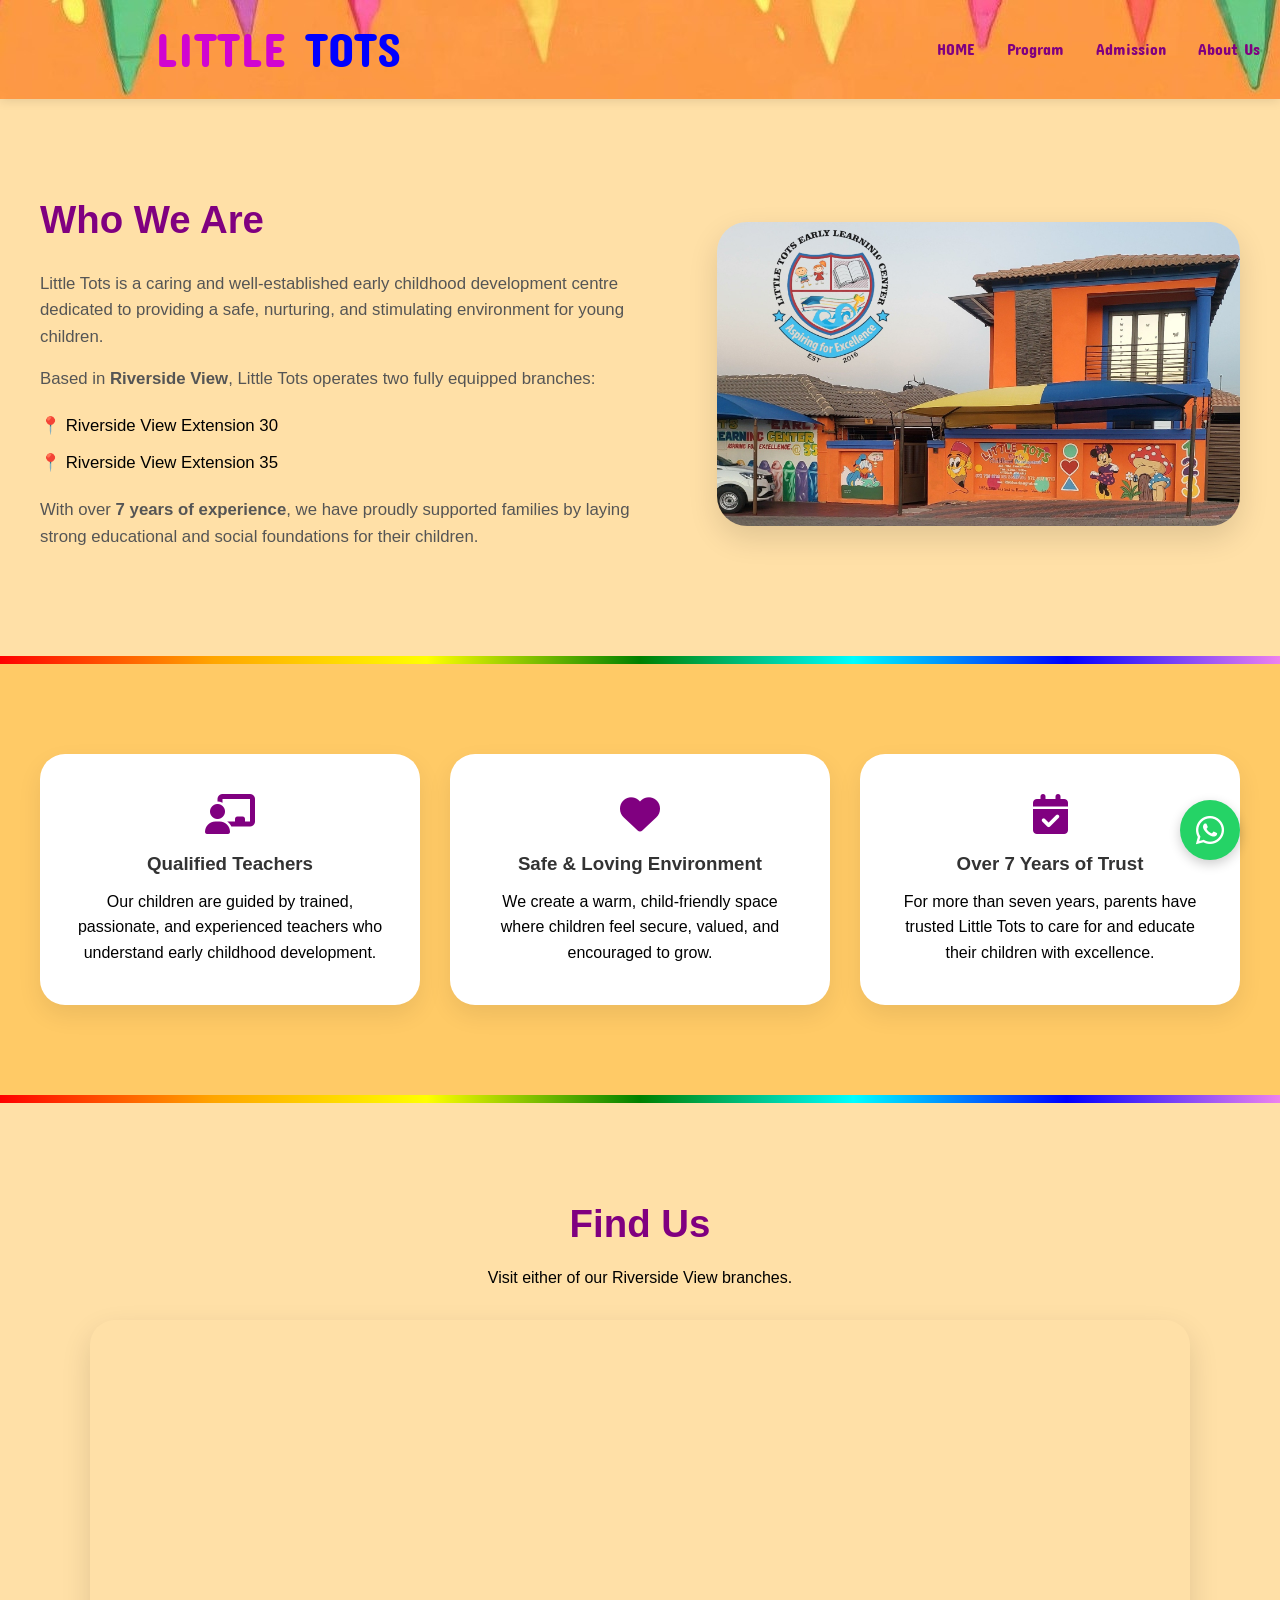
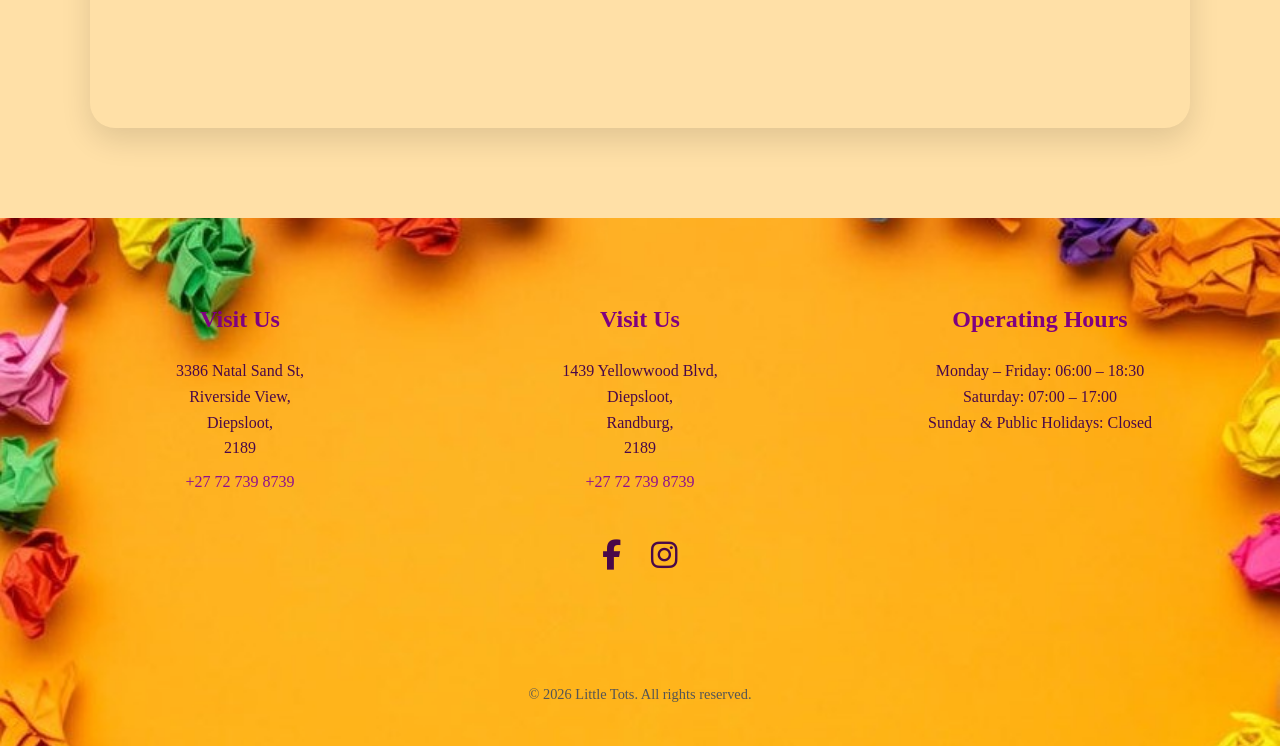
<file: about.html>
<!DOCTYPE html>
<html lang="en">
<head>
    <meta charset="UTF-8">
    <meta name="viewport" content="width=device-width, initial-scale=1.0">
    <link rel="stylesheet" href="./styling/about.css">
    <link rel="preconnect" href="https://fonts.googleapis.com">
    <link rel="preconnect" href="https://fonts.gstatic.com" crossorigin>
    <link href="https://fonts.googleapis.com/css2?family=Concert+One&family=Libre+Baskerville:ital,wght@0,400;0,700;1,400&display=swap" rel="stylesheet">
    <link rel="stylesheet" href="https://cdnjs.cloudflare.com/ajax/libs/font-awesome/6.5.0/css/all.min.css"/>
    <title>Little Tots | About Us</title>
</head>
<body>

    <header>
        <div class="container navbar">
      <div class="logo"><a href="./index.html"><span style="color: rgb(209, 4, 209); padding-left: 5px;">LITTLE</span> <span style="color: blue;">TOTS</span></a></div>
      <nav>
        <ul class="nav-links">
          <li><a href="index.html">HOME</a></li>
          <li><a href="progam.html">Program</a></li>
          <li><a href="admission.html">Admission</a></li>
          <li><a href="about.html">About Us</a></li>
        </ul>
        <div class="mobile-toggle">☰</div>
      </nav> 
    </div>
    </header>
    
<main>


  <!-- ABOUT CONTENT -->
  <section class="about-section">
    <div class="about-container">

      <div class="about-text">
        <h2>Who We Are</h2>
        <p>
          Little Tots is a caring and well-established early childhood
          development centre dedicated to providing a safe, nurturing,
          and stimulating environment for young children.
        </p>

        <p>
          Based in <strong>Riverside View</strong>, Little Tots operates
          two fully equipped branches:
        </p>

        <ul>
          <li>📍 Riverside View Extension 30</li>
          <li>📍 Riverside View Extension 35</li>
        </ul>

        <p>
          With over <strong>7 years of experience</strong>, we have proudly
          supported families by laying strong educational and social
          foundations for their children.
        </p>
      </div>

      <div class="about-image">
        <img src="./styling/hero8.jpg" alt="Children learning at Little Tots">
      </div>

    </div>
  </section>

<div class="rainbow-divider"></div>
  <!-- TEACHERS & EXPERIENCE -->
  <section class="about-features">
    <div class="features-container">

      <div class="feature-card">
        <i class="fas fa-chalkboard-teacher"></i>
        <h3>Qualified Teachers</h3>
        <p>
          Our children are guided by trained, passionate, and experienced
          teachers who understand early childhood development.
        </p>
      </div>

      <div class="feature-card">
        <i class="fas fa-heart"></i>
        <h3>Safe & Loving Environment</h3>
        <p>
          We create a warm, child-friendly space where children feel
          secure, valued, and encouraged to grow.
        </p>
      </div>

      <div class="feature-card">
        <i class="fas fa-calendar-check"></i>
        <h3>Over 7 Years of Trust</h3>
        <p>
          For more than seven years, parents have trusted Little Tots to
          care for and educate their children with excellence.
        </p>
      </div>

    </div>
  </section>

  <div class="rainbow-divider"></div>

  <!-- MAP SECTION -->
  <section class="map-section">
    <h2>Find Us</h2>
    <p>Visit either of our Riverside View branches.</p>

    <div class="map-container">
      <iframe 
        src="https://www.google.com/maps/embed?pb=!1m12!1m8!1m3!1d14348.90369674709!2d28.0023909!3d-25.9606299!3m2!1i1024!2i768!4f13.1!2m1!1slittle%20tots%20early%20learning%20center!5e0!3m2!1sen!2sza!4v1768389811846!5m2!1sen!2sza"
        loading="lazy"
        referrerpolicy="no-referrer-when-downgrade">
      </iframe>
    </div>
  </section>

</main>

    <footer>
        <hr>
        <div class="footer-container">
            
            <div class="branch">
                <h3>Visit Us</h3>
                <p>3386 Natal Sand St,<br>
                Riverside View,<br>
                Diepsloot,<br>
                2189</p>
                <a href="tel:+27727398739">+27 72 739 8739</a></p>
            </div>

            <div class="branch">
                <h3>Visit Us</h3>
                <p>1439 Yellowwood Blvd,<br>
                Diepsloot,<br>
                Randburg,<br>
                2189</p>
                <a href="tel:+27727398739">+27 72 739 8739</a></p>
            </div>

            <!-- Operating Hours -->
            <div class="branch">
                <h3>Operating Hours</h3>
                <p>Monday – Friday: 06:00 – 18:30<br>
                Saturday: 07:00 – 17:00<br>
                Sunday & Public Holidays: Closed</p>
            </div>
        </div>

        <!-- Social Icons (placed under Lonehill for desktop, but centered on mobile) -->
        <div class="social-icons">
        
            <a href="https://www.facebook.com/profile.php?id=100063785935435" >
                <i class="fab fa-facebook-f"></i>
            </a>
            <a href="https://www.instagram.com/explore/locations/102447315069369/" >
                <i class="fab fa-instagram"></i>
            </a>
        </div>
        <hr>
        <p class="copyright"> © 2026 Little Tots. All rights reserved.</p>
        
    </footer>

    <a href="https://wa.me/27727398739" 
   class="whatsapp-float" 
   target="_blank" 
   rel="noopener noreferrer">
    <i class="fab fa-whatsapp"></i>
    </a>

    <script src="./index.js"></script>
</body>
</html>
</file>
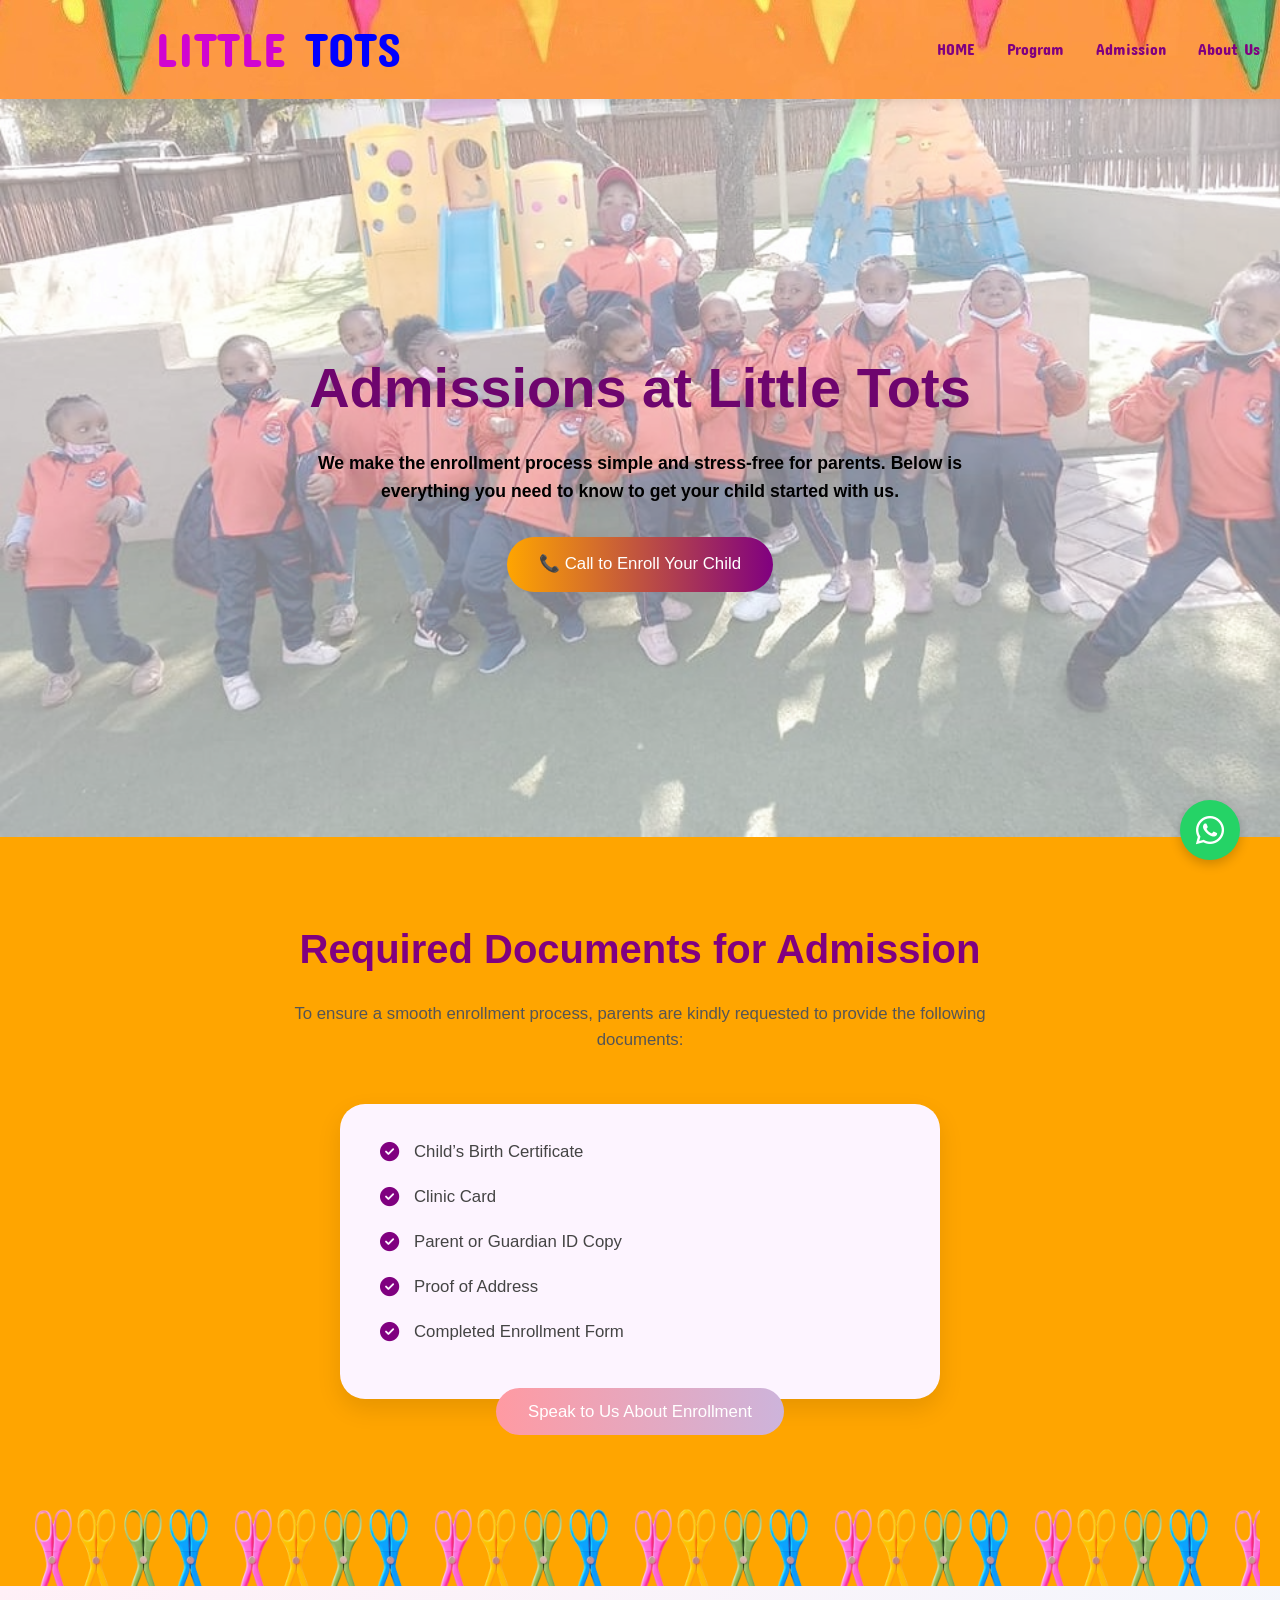
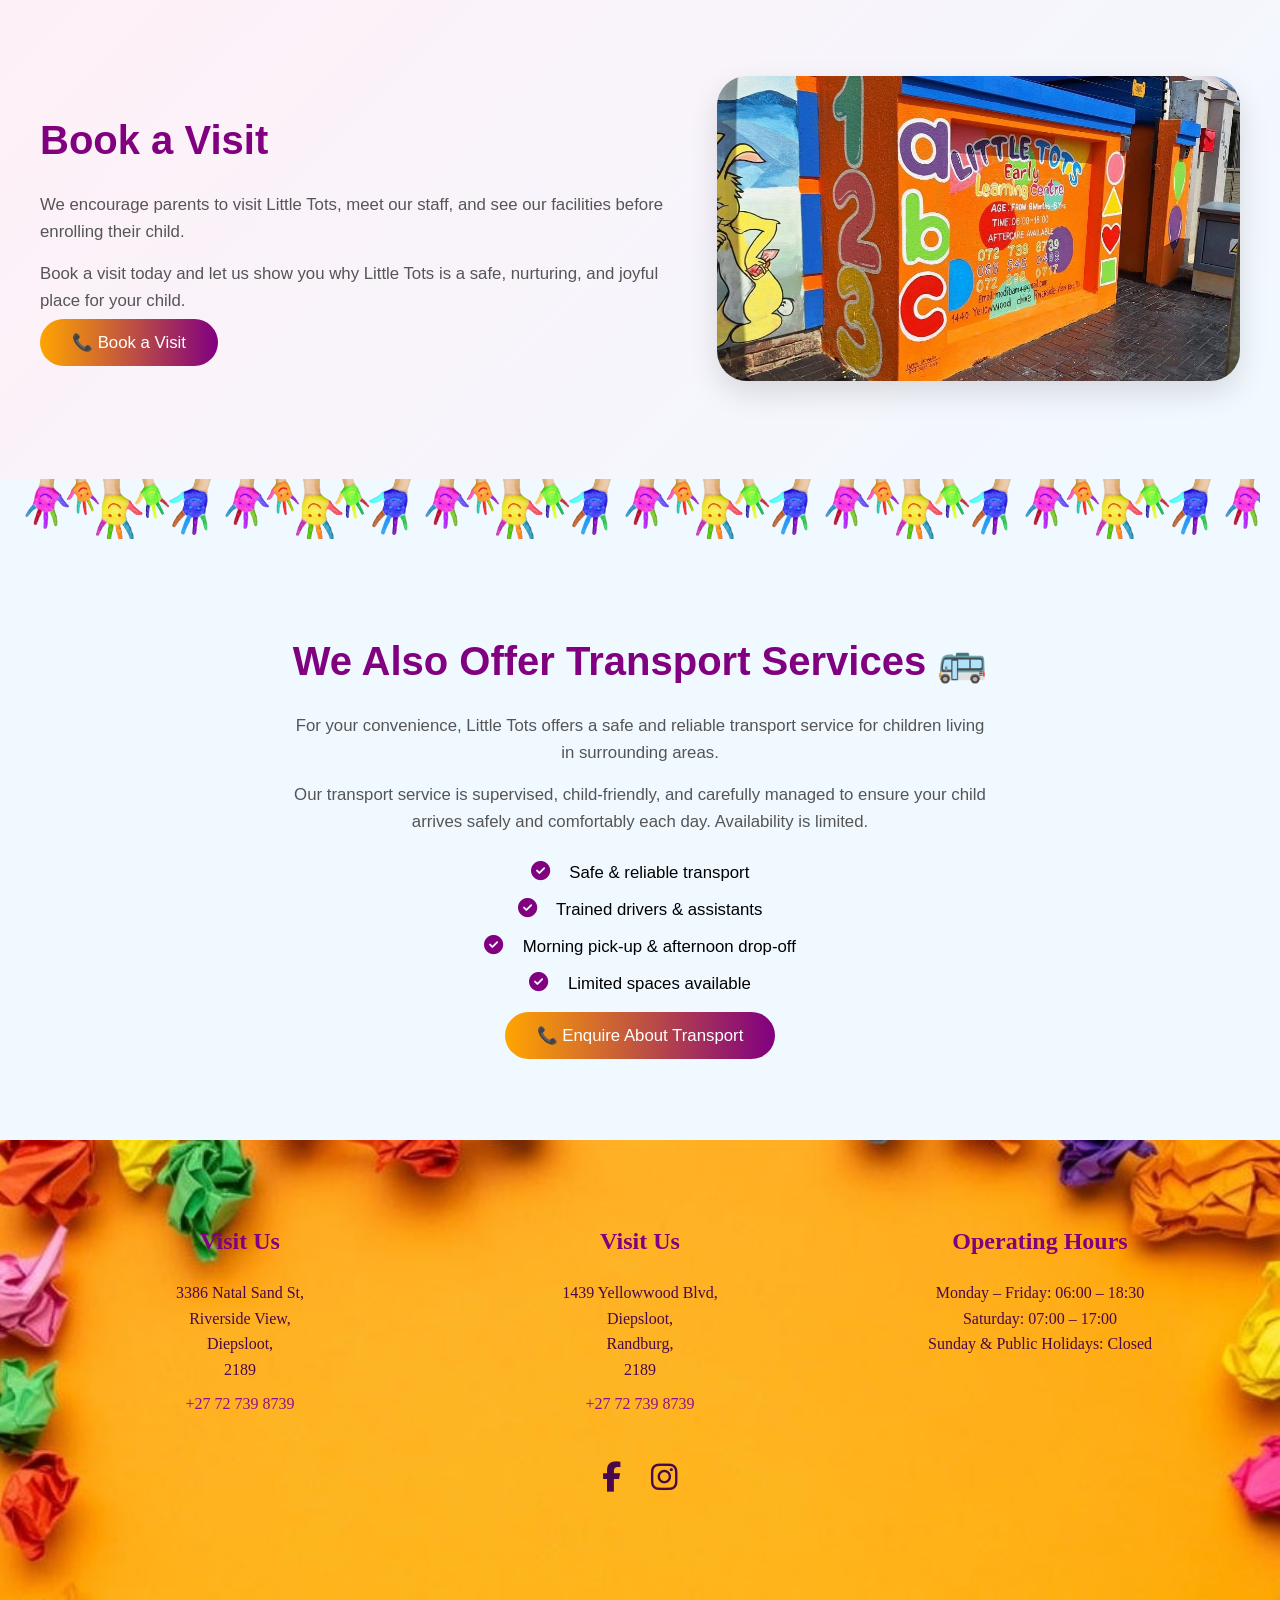
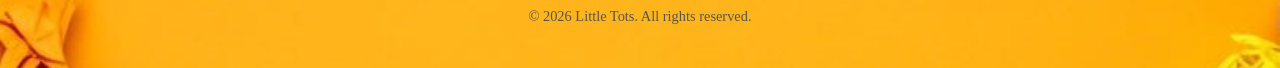
<file: admission.html>
<!DOCTYPE html>
<html lang="en">
<head>
    <meta charset="UTF-8">
    <meta name="viewport" content="width=device-width, initial-scale=1.0">
    <link rel="stylesheet" href="./styling/admission.css">
    <link rel="preconnect" href="https://fonts.googleapis.com">
    <link rel="preconnect" href="https://fonts.gstatic.com" crossorigin>
    <link href="https://fonts.googleapis.com/css2?family=Concert+One&family=Libre+Baskerville:ital,wght@0,400;0,700;1,400&display=swap" rel="stylesheet">
    <link rel="stylesheet" href="https://cdnjs.cloudflare.com/ajax/libs/font-awesome/6.5.0/css/all.min.css"/>
    <title>Little Tots | Admission</title>
</head>
<body>

    <header>
        <div class="container navbar">
      <div class="logo"><a href="./index.html"><span style="color: rgb(209, 4, 209); padding-left: 5px;">LITTLE</span> <span style="color: blue;">TOTS</span></a></div>
      <nav>
        <ul class="nav-links">
          <li><a href="index.html">HOME</a></li>
          <li><a href="progam.html">Program</a></li>
          <li><a href="admission.html">Admission</a></li>
          <li><a href="about.html">About Us</a></li>
        </ul>
        <div class="mobile-toggle">☰</div>
      </nav> 
    </div>
    </header>
    
    <main>
        <!-- ADMISSION HERO -->
<section class="admission-hero">
  <!-- Full-image background layer -->
  <img 
    src="./styling/admission-hero.png" 
    alt="Little Tots admissions background" 
    class="hero-image"
  />

 
  <div class="floating-bubbles">
    <span></span><span></span><span></span><span></span>
    <span></span><span></span><span></span>
  </div>

  <div class="hero-content">
    <h1>Admissions at Little Tots</h1>
    <p>
      We make the enrollment process simple and stress-free for parents.
      Below is everything you need to know to get your child started with us.
    </p>
    <a href="tel:+27727398739" class="enroll-btn">
      📞 Call to Enroll Your Child
    </a>
  </div> 
</section>


<!-- REQUIRED DOCUMENTS -->
<section class="documents-section">

  <h2>Required Documents for Admission</h2>

  <p class="documents-intro">
    To ensure a smooth enrollment process, parents are kindly requested to
    provide the following documents:
  </p>

<div class="documents-card">
  <ul class="documents-list">
    <li><i class="fas fa-check-circle"></i> Child’s Birth Certificate</li>
    <li><i class="fas fa-check-circle"></i> Clinic Card</li>
    <li><i class="fas fa-check-circle"></i> Parent or Guardian ID Copy</li>
    <li><i class="fas fa-check-circle"></i> Proof of Address</li>
    <li><i class="fas fa-check-circle"></i> Completed Enrollment Form</li>
  </ul>
</div>

  <a href="tel:+27727398739" class="enroll-btn secondary">
    Speak to Us About Enrollment
  </a>
      <div class="scissors">
    </div>

</section>

<section class="visit-section">
  <div class="visit-container">

    <div class="visit-text">
      <h2>Book a Visit</h2>

      <p>
        We encourage parents to visit Little Tots, meet our staff, and see our
        facilities before enrolling their child.
      </p>

      <p>
        Book a visit today and let us show you why Little Tots is a safe,
        nurturing, and joyful place for your child.
      </p>

      <a href="tel:+27727398739" class="enroll-btn">
        📞 Book a Visit
      </a>
    </div>

    <div class="visit-image">
      <img src="./styling/visit-image.jpg" alt="Visit Little Tots Creche">
    </div>

  </div>
</section>




<!-- TRANSPORT SECTION -->
<section class="transport-section simple-section">
          <div class="hands-top">
          </div>
  <h2>We Also Offer Transport Services 🚌</h2>

  <p>
    For your convenience, Little Tots offers a safe and reliable transport
    service for children living in surrounding areas.
  </p>

  <p>
    Our transport service is supervised, child-friendly, and carefully managed
    to ensure your child arrives safely and comfortably each day.
    Availability is limited.
  </p>

  <ul>
    <li><i class="fas fa-check-circle"></i> Safe & reliable transport</li>
    <li><i class="fas fa-check-circle"></i> Trained drivers & assistants</li>
    <li><i class="fas fa-check-circle"></i> Morning pick-up & afternoon drop-off</li>
    <li><i class="fas fa-check-circle"></i> Limited spaces available</li>
  </ul>

  <a href="tel:+27727398739" class="enroll-btn">
    📞 Enquire About Transport
  </a>
</section>


    </main>
    <footer>
        <hr>
        <div class="footer-container">
            
            <div class="branch">
                <h3>Visit Us</h3>
                <p>3386 Natal Sand St,<br>
                Riverside View,<br>
                Diepsloot,<br>
                2189</p>
                <a href="tel:+27727398739">+27 72 739 8739</a></p>
            </div>

            <div class="branch">
                <h3>Visit Us</h3>
                <p>1439 Yellowwood Blvd,<br>
                Diepsloot,<br>
                Randburg,<br>
                2189</p>
                <a href="tel:+27727398739">+27 72 739 8739</a></p>
            </div>

            <!-- Operating Hours -->
            <div class="branch">
                <h3>Operating Hours</h3>
                <p>Monday – Friday: 06:00 – 18:30<br>
                Saturday: 07:00 – 17:00<br>
                Sunday & Public Holidays: Closed</p>
            </div>
        </div>

        <!-- Social Icons (placed under Lonehill for desktop, but centered on mobile) -->
        <div class="social-icons">
        
            <a href="https://www.facebook.com/profile.php?id=100063785935435" >
                <i class="fab fa-facebook-f"></i>
            </a>
            <a href="https://www.instagram.com/explore/locations/102447315069369/" >
                <i class="fab fa-instagram"></i>
            </a>
        </div>
        <hr>
        <p class="copyright"> © 2026 Little Tots. All rights reserved.</p>
        
    </footer>

    <a href="https://wa.me/27727398739" 
   class="whatsapp-float" 
   target="_blank" 
   rel="noopener noreferrer">
    <i class="fab fa-whatsapp"></i>
    </a>

    <script src="./index.js"></script>
</body>

</html>
</file>
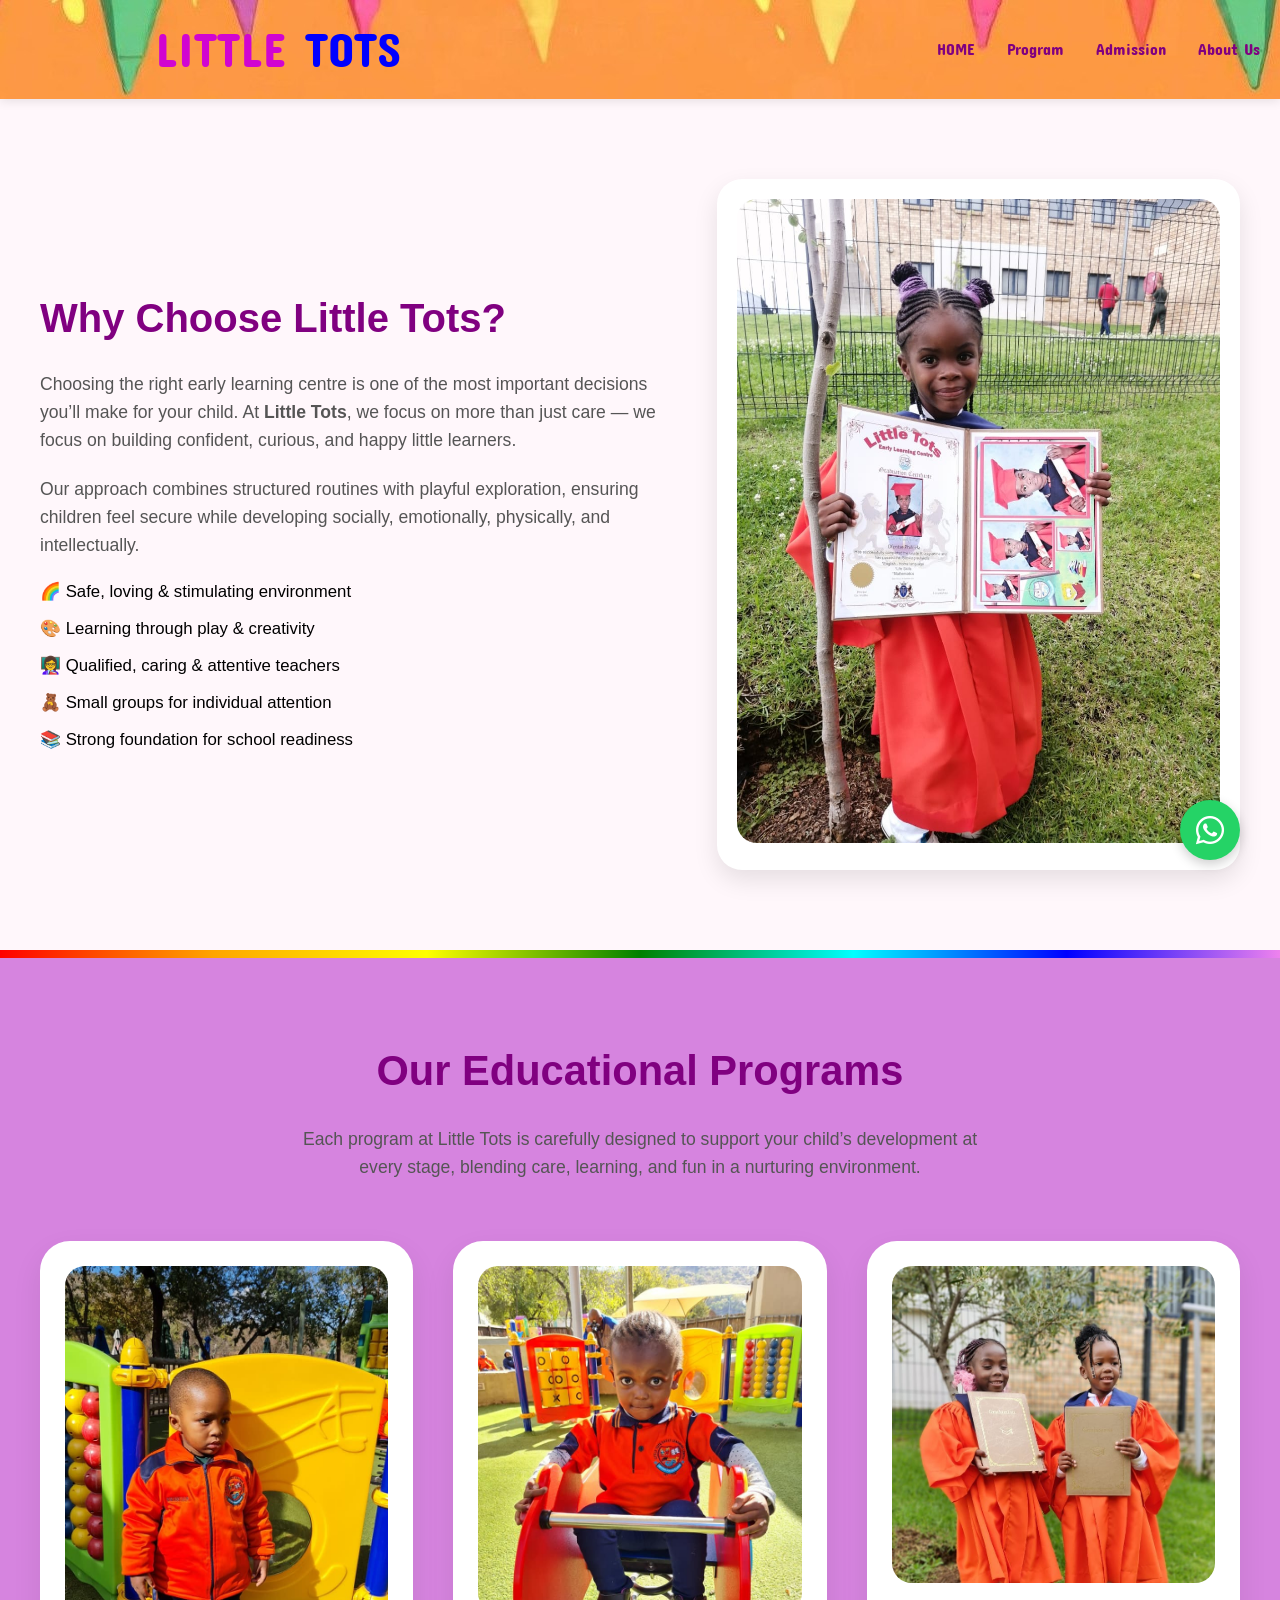
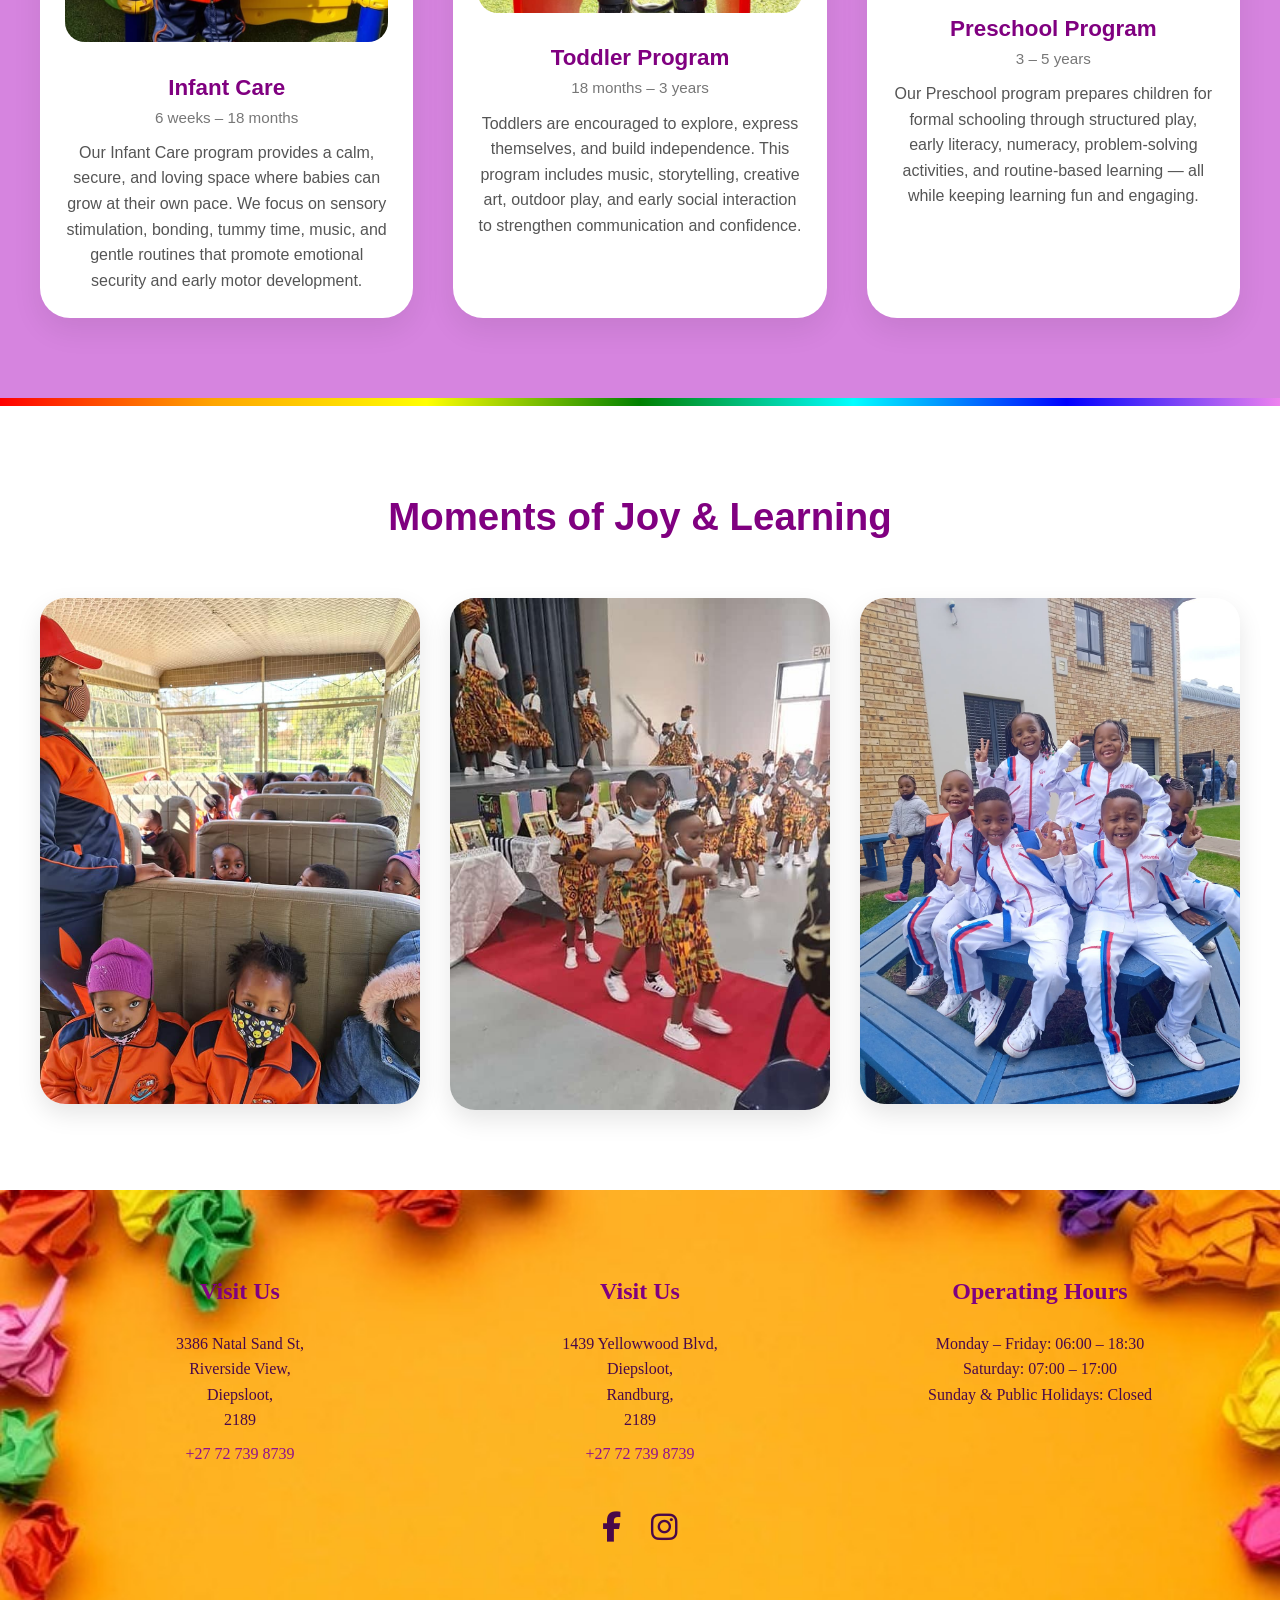
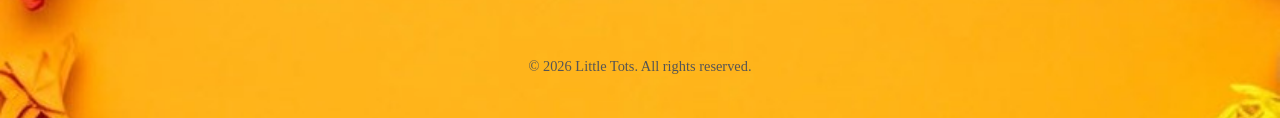
<file: progam.html>
<!DOCTYPE html>
<html lang="en">
<head>
    <meta charset="UTF-8">
    <meta name="viewport" content="width=device-width, initial-scale=1.0">
    <link rel="stylesheet" href="./styling/program.css">
    <link rel="preconnect" href="https://fonts.googleapis.com">
    <link rel="preconnect" href="https://fonts.gstatic.com" crossorigin>
    <link href="https://fonts.googleapis.com/css2?family=Concert+One&family=Libre+Baskerville:ital,wght@0,400;0,700;1,400&display=swap" rel="stylesheet">
    <link rel="stylesheet" href="https://cdnjs.cloudflare.com/ajax/libs/font-awesome/6.5.0/css/all.min.css"/>
    <title>Little Tots | Programs</title>
</head>
<body>

    <header>
        <div class="container navbar">
      <div class="logo"><a href="./index.html"><span style="color: rgb(209, 4, 209); padding-left: 5px;">LITTLE</span> <span style="color: blue;">TOTS</span></a></div>
      <nav>
        <ul class="nav-links">
          <li><a href="index.html">HOME</a></li>
          <li><a href="progam.html">Program</a></li>
          <li><a href="admission.html">Admission</a></li>
          <li><a href="about.html">About Us</a></li>
        </ul>
        <div class="mobile-toggle">☰</div>
      </nav> 
    </div>
    </header>
    
    <main>

<!-- FLOATING Stars (GLOBAL BACKGROUND EFFECT) -->
<div class="stars">
  <span>★</span><span>★</span><span>★</span><span>★</span><span>★</span>
  <span>★</span><span>★</span><span>★</span><span>★</span>
</div>


<!-- WHY US SECTION -->
<section class="why-us">
  <div class="why-us-container">

    <div class="why-us-text">
      <h2>Why Choose Little Tots?</h2>

      <p>
        Choosing the right early learning centre is one of the most important
        decisions you’ll make for your child. At <strong>Little Tots</strong>,
        we focus on more than just care — we focus on building confident,
        curious, and happy little learners.
      </p>

      <p>
        Our approach combines structured routines with playful exploration,
        ensuring children feel secure while developing socially, emotionally,
        physically, and intellectually.
      </p>

      <ul>
        <li>🌈 Safe, loving & stimulating environment</li>
        <li>🎨 Learning through play & creativity</li>
        <li>👩‍🏫 Qualified, caring & attentive teachers</li>
        <li>🧸 Small groups for individual attention</li>
        <li>📚 Strong foundation for school readiness</li>
      </ul>
    </div>

    <div class="why-us-card">
      <img src="./styling/program-image1.jpg" alt="Happy child at Little Tots">
    </div>

  </div>
</section>

<!-- RAINBOW DIVIDER -->
<div class="rainbow-divider"></div>

<!-- PROGRAMS SECTION -->
<section class="programs-page">
  <h2>Our Educational Programs</h2>

  <p class="programs-intro">
    Each program at Little Tots is carefully designed to support your child’s
    development at every stage, blending care, learning, and fun in a nurturing
    environment.
  </p>

  <div class="programs-grid">

    <!-- INFANT -->
    <div class="program-card">
      <img src="./styling/infant-kid.jpg" alt="Infant Care">
      <h3>Infant Care</h3>
      <span>6 weeks – 18 months</span>
      <p>
        Our Infant Care program provides a calm, secure, and loving space where
        babies can grow at their own pace. We focus on sensory stimulation,
        bonding, tummy time, music, and gentle routines that promote emotional
        security and early motor development.
      </p>
    </div>

    <!-- TODDLER -->
    <div class="program-card">
      <img src="./styling/toddler-kid2.jpg" alt="Toddler Program">
      <h3>Toddler Program</h3>
      <span>18 months – 3 years</span>
      <p>
        Toddlers are encouraged to explore, express themselves, and build
        independence. This program includes music, storytelling, creative art,
        outdoor play, and early social interaction to strengthen communication
        and confidence.
      </p>
    </div>

    <!-- PRESCHOOL -->
    <div class="program-card">
      <img src="./styling/pre-school-kid.jpg" alt="Preschool Program">
      <h3>Preschool Program</h3>
      <span>3 – 5 years</span>
      <p>
        Our Preschool program prepares children for formal schooling through
        structured play, early literacy, numeracy, problem-solving activities,
        and routine-based learning — all while keeping learning fun and engaging.
      </p>
    </div>

  </div>
</section>

<!-- RAINBOW DIVIDER -->
<div class="rainbow-divider"></div>

<!-- IMAGE GALLERY -->
<section class="kids-gallery">
  <h2>Moments of Joy & Learning</h2>

  <div class="gallery-grid">
    <img src="./styling/program-image2.jpg" alt="Kids playing">
    <img src="./styling/program-image3.jpg" alt="Kids learning">
    <img src="./styling/program-image4.jpg" alt="Kids smiling">
  </div>
</section>

</main>


    <footer>
        <hr>
        <div class="footer-container">
            
            <div class="branch">
                <h3>Visit Us</h3>
                <p>3386 Natal Sand St,<br>
                Riverside View,<br>
                Diepsloot,<br>
                2189</p>
                <a href="tel:+27727398739">+27 72 739 8739</a></p>
            </div>

            <div class="branch">
                <h3>Visit Us</h3>
                <p>1439 Yellowwood Blvd,<br>
                Diepsloot,<br>
                Randburg,<br>
                2189</p>
                <a href="tel:+27727398739">+27 72 739 8739</a></p>
            </div>

            <!-- Operating Hours -->
            <div class="branch">
                <h3>Operating Hours</h3>
                <p>Monday – Friday: 06:00 – 18:30<br>
                Saturday: 07:00 – 17:00<br>
                Sunday & Public Holidays: Closed</p>
            </div>
        </div>

        <!-- Social Icons (placed under Lonehill for desktop, but centered on mobile) -->
        <div class="social-icons">
        
            <a href="https://www.facebook.com/profile.php?id=100063785935435" >
                <i class="fab fa-facebook-f"></i>
            </a>
            <a href="https://www.instagram.com/explore/locations/102447315069369/" >
                <i class="fab fa-instagram"></i>
            </a>
        </div>
        <hr>
        <p class="copyright"> © 2026 Little Tots. All rights reserved.</p>
        
    </footer>

    <a href="https://wa.me/27727398739" 
   class="whatsapp-float" 
   target="_blank" 
   rel="noopener noreferrer">
    <i class="fab fa-whatsapp"></i>
    </a>

    <script src="./index.js"></script>
</body>
</html>
</file>
<file: styling/about.css>
:root {
      --primary: orange;
      --secondary: blue;
      --light: #f8f9fa;
    }


    * {
      margin: 0;
      padding: 0;
      box-sizing: border-box;
    }

    body {
      font-family: 'Poppins', sans-serif;
      line-height: 1.6;
      color: var(--dark);
      background: #fff;
    }


header {
  /* background: var(--primary); */
  background-image: url('./image2.jpg');
  color: white;
  box-shadow: 0 2px 10px rgba(0,0,0,0.1);
  position: sticky;
  top: 0;
  z-index: 1000;
}

    .navbar {
      display: flex;
      justify-content: space-between;
      align-items: center;
      padding: 0.7rem 20px 0.7rem 0px;

    }

    .nav-links {
      display: flex;
      gap: 2rem;
      list-style: none;
      
    }

    .nav-links a{
        color: purple;
        font-family: "Concert One", sans-serif;
        font-weight: 400;
        font-style: normal; 
    }

     a {
      font-weight: 500;
      transition: color 0.3s;
      text-decoration: none;
      
    }

    .nav-links a:hover { color: var(--secondary); }

    .logo{
      padding-left: 150px;
        font-family: "Concert One", sans-serif;
        font-weight: 400;
        font-style: normal; 
      font-size: 3rem;
    }

    .mobile-toggle {
      display: none;
      font-size: 1.5rem;
      cursor: pointer;
      color: var(--secondary);
      border: 1px var(--secondary) dashed;
      border-radius: 5px;
      padding: 0px 7px;
    }



/* ABOUT SECTION */
.about-section {
  padding: 90px 20px;
  background-color: rgb(255, 224, 167);
}

.about-container {
  max-width: 1200px;
  margin: auto;
  display: grid;
  grid-template-columns: 1.2fr 1fr;
  gap: 50px;
  align-items: center;
}

.about-text h2 {
  font-size: 2.4rem;
  color: purple;
  margin-bottom: 20px;
}

.about-text p {
  font-size: 1.05rem;
  color: #555;
  margin-bottom: 15px;
}

.about-text ul {
  list-style: none;
  padding: 0;
  margin: 20px 0;
}

.about-text li {
  margin-bottom: 10px;
  font-size: 1.05rem;
}

.about-image img {
  width: 100%;
  border-radius: 30px;
  box-shadow: 0 12px 30px rgba(0,0,0,0.12);
}

/* FEATURES */
.about-features {
  padding: 90px 20px;
  background: rgb(255, 202, 102);
}

.features-container {
  max-width: 1200px;
  margin: auto;
  display: grid;
  grid-template-columns: repeat(3, 1fr);
  gap: 30px;
}

.feature-card {
  background: white;
  padding: 40px 30px;
  border-radius: 25px;
  text-align: center;
  box-shadow: 0 10px 25px rgba(0,0,0,0.08);
}

.feature-card i {
  font-size: 2.5rem;
  color: purple;
  margin-bottom: 15px;
}

.feature-card h3 {
  margin-bottom: 10px;
  color: #333;
}

/* MAP */
.map-section {
  padding: 90px 20px;
  text-align: center;
  background-color: rgb(255, 224, 167);
}

.map-section h2 {
  font-size: 2.4rem;
  color: purple;
  margin-bottom: 10px;
}

.map-container {
  max-width: 1100px;
  margin: 30px auto 0;
  border-radius: 25px;
  overflow: hidden;
  box-shadow: 0 12px 30px rgba(0,0,0,0.12);
}

.map-container iframe {
  width: 100%;
  height: 400px;
  border: none;
}

.rainbow-divider {
  height: 8px;
  width: 100%;
  background: linear-gradient(
    to right,
    red, orange, yellow, green, cyan, blue, violet
  );
}

/* RESPONSIVE */
@media (max-width: 900px) {
  .about-container,
  .features-container {
    grid-template-columns: 1fr;
    text-align: center;
  }
}



         footer {
            padding: 80px 20px 40px;
            color: #333;
            font-family: 'Georgia', serif; 
            position: relative;
        }

        footer::before {
            content: '';
            position: absolute;
            top: 0; left: 0; right: 0; bottom: 0;
            background: var(--primary);
            background-image: url('./footer-background2.jpg');
            background-repeat: no-repeat;
            background-size: cover;
        }

.footer-container {
    max-width: 1200px;
    margin: 0 auto;
    display: grid;
    grid-template-columns: repeat(3, 1fr); /* MATCH HTML */
    gap: 40px;
    position: relative;
    z-index: 1;
    padding: 0 20px;
}


        .branch {
            text-align: center;
        }

        .branch h3 {
            font-size: 1.5rem;
            margin-bottom: 20px;
            color: purple ;
        }

        .branch p {
            margin: 8px 0;
            font-size: 1rem;
            line-height: 1.6;
            color: rgb(73, 8, 73);
        }

        .branch a {
            color: rgb(142, 15, 142);
            text-decoration: none;
            transition: color 0.3s;
        }

        .branch a:hover {
            color: green;
        }

.social-icons {
    display: flex;
    gap: 30px;
    margin: 30px auto 40px;
    justify-content: center;
    width: 100%;
}

.social-icons a {
    color: rgb(73, 8, 73);
    z-index: 1;
    font-size: 1.9rem; 
    transition: all 0.3s ease;
}

.social-icons a:hover {
    transform: translateY(-4px) scale(1.1);
    opacity: 0.8;
}



        .copyright {
            text-align: center;
            margin-top: 60px;
            font-size: 0.9rem;
            color: #555;
            position: relative;
            z-index: 1;
        } 

       .whatsapp-float {
    position: fixed;
    width: 60px;
    height: 60px;
    bottom: 40px;
    right: 40px;
    background-color: #25d366;  /* Official WhatsApp green */
    color: white;
    border-radius: 50px;
    text-align: center;
    font-size: 32px;
    box-shadow: 0 4px 12px rgba(0, 0, 0, 0.2);
    z-index: 1000;
    transition: all 0.3s ease;
    display: flex;
    align-items: center;
    justify-content: center;
}




@media (max-width: 600px) {
    .footer-container {
        grid-template-columns: 1fr;
        gap: 25px;
        text-align: center;
    }

    .branch h3 {
        font-size: 1.3rem;
    }

    .branch p,
    .branch a {
        font-size: 0.95rem;
    }
}




        @media (max-width: 789px) {
      .nav-links {
        position: absolute;
        top: 100%;
        left: 0;
        right: 0;
        background: var(--primary);
        flex-direction: column;
        padding: 1rem;
        box-shadow: 0 5px 15px var(--secondary);
        display: none;
      }

      .nav-links.active {
        display: flex;
      }

      .mobile-toggle {
        display: block;
      }

      .logo{
      padding-left: 0;
    }
}
</file>
<file: styling/admission.css>
:root {
      --primary: orange;
      --secondary: blue;
      --light: #f8f9fa;
    }


    * {
      margin: 0;
      padding: 0;
      box-sizing: border-box;
    }

    body {
      font-family: 'Poppins', sans-serif;
      line-height: 1.6;
      color: var(--dark);
      background: #fff;
    }


header {
  /* background: var(--primary); */
  background-image: url('./image2.jpg');
  color: white;
  box-shadow: 0 2px 10px rgba(0,0,0,0.1);
  position: sticky;
  top: 0;
  z-index: 1000;
}

    .navbar {
      display: flex;
      justify-content: space-between;
      align-items: center;
      padding: 0.7rem 20px 0.7rem 0px;

    }

    .nav-links {
      display: flex;
      gap: 2rem;
      list-style: none;
      
    }

    .nav-links a{
        color: purple;
        font-family: "Concert One", sans-serif;
        font-weight: 400;
        font-style: normal; 
    }

     a {
      font-weight: 500;
      transition: color 0.3s;
      text-decoration: none;
      
    }

    .nav-links a:hover { color: var(--secondary); }

    .logo{
      padding-left: 150px;
        font-family: "Concert One", sans-serif;
        font-weight: 400;
        font-style: normal; 
      font-size: 3rem;
    }

    .mobile-toggle {
      display: none;
      font-size: 1.5rem;
      cursor: pointer;
      color: var(--secondary);
      border: 1px var(--secondary) dashed;
      border-radius: 5px;
      padding: 0px 7px;
    }


/* ADMISSION HERO */
/* HERO CONTAINER */
.admission-hero {
  position: relative;
  width: 100%;
  overflow: hidden;
  text-align: center;
}

/* FULL-WIDTH IMAGE */
.hero-image {
  width: 100%;
  height: auto;
  display: block;
  z-index: 1;
  opacity: 0.5;
}

/* FLOATING BUBBLES */
.floating-bubbles {
  position: absolute;
  inset: 0;
  overflow: hidden;
  pointer-events: none;
  z-index: 2; /* Behind content */
}

.floating-bubbles span {
  position: absolute;
  bottom: -60px;
  width: 20px;
  height: 20px;
  background: purple; /* soft purple */
  border-radius: 50%;
  animation: bubbleFloat 12s linear infinite;
}

/* Bubble variations */
.floating-bubbles span:nth-child(1) { left: 10%; width: 14px; height: 14px; animation-duration: 10s; }
.floating-bubbles span:nth-child(2) { left: 25%; width: 18px; height: 18px; animation-duration: 13s; }
.floating-bubbles span:nth-child(3) { left: 40%; width: 22px; height: 22px; animation-duration: 11s; }
.floating-bubbles span:nth-child(4) { left: 55%; width: 16px; height: 16px; animation-duration: 14s; }
.floating-bubbles span:nth-child(5) { left: 70%; width: 20px; height: 20px; animation-duration: 12s; }
.floating-bubbles span:nth-child(6) { left: 85%; width: 12px; height: 12px; animation-duration: 15s; }
.floating-bubbles span:nth-child(7) { left: 95%; width: 18px; height: 18px; animation-duration: 13s; }

@keyframes bubbleFloat {
  0% { transform: translateY(0) rotate(0deg); opacity: 0; }
  20% { opacity: 1; }
  100% { transform: translateY(-110vh) rotate(360deg); opacity: 0; }
}

/* HERO TEXT CONTENT */
.hero-content {
  position: absolute;
  inset: 0;
  z-index: 3;
  display: flex;
  flex-direction: column;
  justify-content: center;
  align-items: center;
  padding: 20px;
}

/* TEXT STYLING */
.hero-content h1 {
  font-size: clamp(2.2rem, 6vw, 3.5rem);
  color: rgb(110, 5, 110);
  margin-bottom: 1rem;
}

.hero-content p {
  max-width: 700px;
  font-size: 1.1rem;
  color: #000;
  font-weight: 800;
  margin-bottom: 2rem;
}

/* BUTTON */
.enroll-btn {
  padding: 14px 32px;
  background: linear-gradient(to right, orange, purple);
  color: white;
  border-radius: 40px;
  text-decoration: none;
  font-size: 1.05rem;
  transition: transform 0.3s ease, box-shadow 0.3s ease;
}

.enroll-btn:hover {
  transform: translateY(-3px);
  box-shadow: 0 10px 20px rgba(0,0,0,0.2);
}


.enroll-btn.secondary {
  margin-top: 40px;
  background: linear-gradient(to right, #ff9aa2, #cdb4db);
}


/* DOCUMENTS SECTION */
.documents-section {
  padding: 80px 20px;
  background: orange;
  text-align: center;
}

.documents-section h2 {
  font-size: 2.5rem;
  color: purple;
}

.documents-intro {
  max-width: 700px;
  margin: 20px auto 50px;
  color: #555555;
  font-size: 1.05rem;
}

/* DOCUMENTS CARD */
.documents-card {
  max-width: 600px;
  margin: 40px auto 0;
  background: #fdf4ff;
  padding: 35px 40px;
  border-radius: 25px;
  box-shadow: 0 10px 25px rgba(0,0,0,0.1);
}

.documents-list {
  list-style: none;
  padding: 0;
}

.documents-list li {
  display: flex;
  align-items: center;
  font-size: 1.05rem;
  margin-bottom: 18px;
  color: #444;
}

.documents-list li i {
  color: purple;
  font-size: 1.2rem;
  margin-right: 15px;
}

.scissors{
    background-image: url('./scissors.png');
    position: relative;
    top: 80px;
    background-size: 200px;
    height: 80px;
}




/* BOOK A VISIT */
.visit-section {
  padding: 90px 20px;
  background: linear-gradient(135deg, #fff0f7, #f0f9ff);
}

.visit-container {
  max-width: 1200px;
  margin: auto;
  display: grid;
  grid-template-columns: 1.2fr 1fr;
  gap: 50px;
  align-items: center;
}

.visit-text h2 {
  font-size: 2.5rem;
  color: purple;
  margin-bottom: 20px;
}

.visit-text p {
  font-size: 1.05rem;
  color: #555;
  margin-bottom: 15px;
}

.visit-image img {
  width: 100%;
  border-radius: 30px;
  box-shadow: 0 12px 30px rgba(0,0,0,0.12);
}




/* TRANSPORT SECTION */
.simple-section {
  padding: 90px 20px;
  text-align: center;
  background: #f0f9ff;
}

.simple-section h2 {
  font-size: 2.5rem;
  color: purple;
  margin-bottom: 20px;
}

.simple-section p {
  max-width: 700px;
  margin: 0 auto 15px;
  font-size: 1.05rem;
  color: #555;
}

.simple-section ul {
  list-style: none;
  margin: 25px auto;
  max-width: 500px;
  padding: 0;
}

.simple-section li {
  margin-bottom: 10px;
  font-size: 1.05rem;
}
.simple-section li i {
  color: purple;
  font-size: 1.2rem;
  margin-right: 15px;
}

.hands-top{
    background-image: url('./tansport-design.png');
    position: relative;
    bottom: 90px;
    background-size: 200px;
    height: 60px;
}

/* .hands-bottom{
    background-image: url('./tansport-design2.png');
    position: relative;
    top: 90px;
    background-size: 200px;
    height: 60px;
} */




/* RESPONSIVE */
@media (max-width: 900px) {
  .visit-container {
    grid-template-columns: 1fr;
    text-align: center;
  }


}



         footer {
            padding: 80px 20px 40px;
            color: #333;
            font-family: 'Georgia', serif; 
            position: relative;
        }

        footer::before {
            content: '';
            position: absolute;
            top: 0; left: 0; right: 0; bottom: 0;
            background: var(--primary);
            background-image: url('./footer-background2.jpg');
            background-repeat: no-repeat;
            background-size: cover;
        }

.footer-container {
    max-width: 1200px;
    margin: 0 auto;
    display: grid;
    grid-template-columns: repeat(3, 1fr); /* MATCH HTML */
    gap: 40px;
    position: relative;
    z-index: 1;
    padding: 0 20px;
}


        .branch {
            text-align: center;
        }

        .branch h3 {
            font-size: 1.5rem;
            margin-bottom: 20px;
            color: purple ;
        }

        .branch p {
            margin: 8px 0;
            font-size: 1rem;
            line-height: 1.6;
            color: rgb(73, 8, 73);
        }

        .branch a {
            color: rgb(142, 15, 142);
            text-decoration: none;
            transition: color 0.3s;
        }

        .branch a:hover {
            color: green;
        }

.social-icons {
    display: flex;
    gap: 30px;
    margin: 30px auto 40px;
    justify-content: center;
    width: 100%;
}

.social-icons a {
    color: rgb(73, 8, 73);
    z-index: 1;
    font-size: 1.9rem; 
    transition: all 0.3s ease;
}

.social-icons a:hover {
    transform: translateY(-4px) scale(1.1);
    opacity: 0.8;
}



        .copyright {
            text-align: center;
            margin-top: 60px;
            font-size: 0.9rem;
            color: #555;
            position: relative;
            z-index: 1;
        } 

       .whatsapp-float {
    position: fixed;
    width: 60px;
    height: 60px;
    bottom: 40px;
    right: 40px;
    background-color: #25d366;  /* Official WhatsApp green */
    color: white;
    border-radius: 50px;
    text-align: center;
    font-size: 32px;
    box-shadow: 0 4px 12px rgba(0, 0, 0, 0.2);
    z-index: 1000;
    transition: all 0.3s ease;
    display: flex;
    align-items: center;
    justify-content: center;
}




@media (max-width: 600px) {

      .admission-hero h1 {
    font-size: 1.5rem;
  }
  .admission-hero p{
    font-size: 0.6rem;
  }

  .enroll-btn {
  padding: 10px 28px;
  font-size: 1rem;
}

    .footer-container {
        grid-template-columns: 1fr;
        gap: 25px;
        text-align: center;
    }

    .branch h3 {
        font-size: 1.3rem;
    }

    .branch p,
    .branch a {
        font-size: 0.95rem;
    }
}




        @media (max-width: 789px) {
      .nav-links {
        position: absolute;
        top: 100%;
        left: 0;
        right: 0;
        background: var(--primary);
        flex-direction: column;
        padding: 1rem;
        box-shadow: 0 5px 15px var(--secondary);
        display: none;
      }

      .nav-links.active {
        display: flex;
      }

      .mobile-toggle {
        display: block;
      }

      .logo{
      padding-left: 0;
    }

    
}
</file>
<file: styling/program.css>
:root {
      --primary: orange;
      --secondary: blue;
      --light: #f8f9fa;
    }


    * {
      margin: 0;
      padding: 0;
      box-sizing: border-box;
    }

    body {
      font-family: 'Poppins', sans-serif;
      line-height: 1.6;
      color: var(--dark);
      background: #fff;
    }

    header,
main,
footer {
  position: relative;
  z-index: 1;
}


header {
  /* background: var(--primary); */
  background-image: url('./image2.jpg');
  color: white;
  box-shadow: 0 2px 10px rgba(0,0,0,0.1);
  position: sticky;
  top: 0;
  z-index: 1000;
}

    .navbar {
      display: flex;
      justify-content: space-between;
      align-items: center;
      padding: 0.7rem 20px 0.7rem 0px;

    }

    .nav-links {
      display: flex;
      gap: 2rem;
      list-style: none;
      
    }

    .nav-links a{
        color: purple;
        font-family: "Concert One", sans-serif;
        font-weight: 400;
        font-style: normal; 
    }

     a {
      font-weight: 500;
      transition: color 0.3s;
      text-decoration: none;
      
    }

    .nav-links a:hover { color: var(--secondary); }

    .logo{
      padding-left: 150px;
        font-family: "Concert One", sans-serif;
        font-weight: 400;
        font-style: normal; 
      font-size: 3rem;
    }

    .mobile-toggle {
      display: none;
      font-size: 1.5rem;
      cursor: pointer;
      color: var(--secondary);
      border: 1px var(--secondary) dashed;
      border-radius: 5px;
      padding: 0px 7px;
    }



    /* WHY US SECTION */
.why-us {
  padding: 80px 20px;
  background: #fff7fb;
}

.why-us-container {
  max-width: 1200px;
  margin: auto;
  display: grid;
  grid-template-columns: 1.2fr 1fr;
  gap: 50px;
  align-items: center;
}

.why-us-text h2 {
  font-size: 2.5rem;
  color: purple;
  margin-bottom: 20px;
}

.why-us-text p {
  font-size: 1.1rem;
  margin-bottom: 20px;
  color: #555;
}

.why-us-text ul {
  list-style: none;
}

.why-us-text li {
  font-size: 1.05rem;
  margin-bottom: 10px;
}

.why-us-card {
  position: relative;
  background: #fff;
  padding: 20px;
  border-radius: 25px;
  box-shadow: 0 10px 25px rgba(0,0,0,0.1);
  overflow: hidden;
}

/* TOP RAINBOW */
.why-us-card::before {
  content: '';
  position: absolute;
  top: -45px;
  left: 50%;
  transform: translateX(-50%);
  width: 140%;
  height: 120px;
  border-radius: 0 0 300px 300px;
  background: linear-gradient(
    to right, orange
  );
  z-index: 1;
}

/* BOTTOM RAINBOW */
.why-us-card::after {
  content: '';
  position: absolute;
  bottom: -45px;
  left: 50%;
  transform: translateX(-50%);
  width: 140%;
  height: 120px;
  border-radius: 300px 300px 0 0;
  background: linear-gradient(
    to right, orange
  );
  z-index: 1;
}

/* IMAGE */
.why-us-card img {
  width: 100%;
  border-radius: 20px;
  position: relative;
  z-index: 2;
}



/* PROGRAMS PAGE SECTION */
.programs-page {
  padding: 80px 20px;
  background: #d684df;
  text-align: center;
}

.programs-page h2 {
  font-size: 2.6rem;
  color: purple;
}

.programs-intro {
  max-width: 700px;
  margin: 20px auto 60px;
  color: #555;
  font-size: 1.1rem;
}

.programs-grid {
  max-width: 1200px;
  margin: auto;
  display: grid;
  grid-template-columns: repeat(3, 1fr);
  gap: 40px;
}

.program-card {
  background: white;
  border-radius: 30px;
  padding: 25px;
  box-shadow: 0 12px 30px rgba(0,0,0,0.08);
  transition: transform 0.3s ease;
}

.program-card:hover {
  transform: translateY(-8px);
}

.program-card img {
  width: 100%;
  border-radius: 20px;
  margin-bottom: 20px;
}

.program-card h3 {
  color: purple;
  font-size: 1.4rem;
}

.program-card span {
  display: block;
  font-size: 0.95rem;
  margin-bottom: 10px;
  color: #777;
}

.program-card p {
  font-size: 1rem;
  color: #555;
}


/* GALLERY SECTION */
.kids-gallery {
  padding: 80px 20px;
  background: #fff;
  text-align: center;
}

.kids-gallery h2 {
  font-size: 2.4rem;
  color: purple;
  margin-bottom: 50px;
}

.gallery-grid {
  max-width: 1200px;
  margin: auto;
  display: grid;
  grid-template-columns: repeat(3, 1fr);
  gap: 30px;
}

.gallery-grid img {
  width: 100%;
  border-radius: 25px;
  box-shadow: 0 10px 25px rgba(0,0,0,0.1);
  transition: transform 0.3s ease;
}

.gallery-grid img:hover {
  transform: scale(1.05);
}

.rainbow-divider {
  height: 8px;
  width: 100%;
  background: linear-gradient(
    to right,
    red, orange, yellow, green, cyan, blue, violet
  );
}



/* FLOATING STARS BACKGROUND */
.stars {
  position: fixed;
  inset: 0;
  overflow: hidden;
  pointer-events: none;
  z-index: 0;
}


.stars span {
  position: absolute;
  bottom: -50px;
  font-size: 22px;
  color: orange;
  text-shadow: 0 0 6px rgba(255, 200, 80, 0.6);
  animation: floatStars linear infinite;
}

/* Individual star variations */
.stars span:nth-child(1) { left: 5%;  animation-duration: 18s; font-size: 14px; }
.stars span:nth-child(2) { left: 15%; animation-duration: 24s; font-size: 26px; }
.stars span:nth-child(3) { left: 30%; animation-duration: 20s; font-size: 18px; }
.stars span:nth-child(4) { left: 45%; animation-duration: 28s; font-size: 22px; }
.stars span:nth-child(5) { left: 55%; animation-duration: 17s; font-size: 15px; }
.stars span:nth-child(6) { left: 65%; animation-duration: 26s; font-size: 24px; }
.stars span:nth-child(7) { left: 75%; animation-duration: 21s; font-size: 19px; }
.stars span:nth-child(8) { left: 85%; animation-duration: 29s; font-size: 28px; }
.stars span:nth-child(9) { left: 95%; animation-duration: 23s; font-size: 16px; }

@keyframes floatStars {
  0% {
    transform: translateY(0) rotate(0deg);
    opacity: 0;
  }
  10% {
    opacity: 0.6;
  }
  100% {
    transform: translateY(-120vh) rotate(360deg);
    opacity: 0;
  }
}




/* RESPONSIVE */
@media (max-width: 900px) {
  .why-us-container {
    grid-template-columns: 1fr;
    text-align: center;
  }

  .programs-grid,
  .gallery-grid {
    grid-template-columns: 1fr;
  }
}





         footer {
            padding: 80px 20px 40px;
            color: #333;
            font-family: 'Georgia', serif; 
            position: relative;
        }

        footer::before {
            content: '';
            position: absolute;
            top: 0; left: 0; right: 0; bottom: 0;
            background: var(--primary);
            background-image: url('./footer-background2.jpg');
            background-repeat: no-repeat;
            background-size: cover;
        }

.footer-container {
    max-width: 1200px;
    margin: 0 auto;
    display: grid;
    grid-template-columns: repeat(3, 1fr); /* MATCH HTML */
    gap: 40px;
    position: relative;
    z-index: 1;
    padding: 0 20px;
}


        .branch {
            text-align: center;
        }

        .branch h3 {
            font-size: 1.5rem;
            margin-bottom: 20px;
            color: purple ;
        }

        .branch p {
            margin: 8px 0;
            font-size: 1rem;
            line-height: 1.6;
            color: rgb(73, 8, 73);
        }

        .branch a {
            color: rgb(142, 15, 142);
            text-decoration: none;
            transition: color 0.3s;
        }

        .branch a:hover {
            color: green;
        }

.social-icons {
    display: flex;
    gap: 30px;
    margin: 30px auto 40px;
    justify-content: center;
    width: 100%;
}

.social-icons a {
    color: rgb(73, 8, 73);
    z-index: 1;
    font-size: 1.9rem; 
    transition: all 0.3s ease;
}

.social-icons a:hover {
    transform: translateY(-4px) scale(1.1);
    opacity: 0.8;
}



        .copyright {
            text-align: center;
            margin-top: 60px;
            font-size: 0.9rem;
            color: #555;
            position: relative;
            z-index: 1;
        } 

       .whatsapp-float {
    position: fixed;
    width: 60px;
    height: 60px;
    bottom: 40px;
    right: 40px;
    background-color: #25d366;  /* Official WhatsApp green */
    color: white;
    border-radius: 50px;
    text-align: center;
    font-size: 32px;
    box-shadow: 0 4px 12px rgba(0, 0, 0, 0.2);
    z-index: 1000;
    transition: all 0.3s ease;
    display: flex;
    align-items: center;
    justify-content: center;
}




@media (max-width: 600px) {
    .footer-container {
        grid-template-columns: 1fr;
        gap: 25px;
        text-align: center;
    }

    .branch h3 {
        font-size: 1.3rem;
    }

    .branch p,
    .branch a {
        font-size: 0.95rem;
    }
}




        @media (max-width: 789px) {
      .nav-links {
        position: absolute;
        top: 100%;
        left: 0;
        right: 0;
        background: var(--primary);
        flex-direction: column;
        padding: 1rem;
        box-shadow: 0 5px 15px var(--secondary);
        display: none;
      }

      .nav-links.active {
        display: flex;
      }

      .mobile-toggle {
        display: block;
      }

      .logo{
      padding-left: 0;
    }
}
</file>
